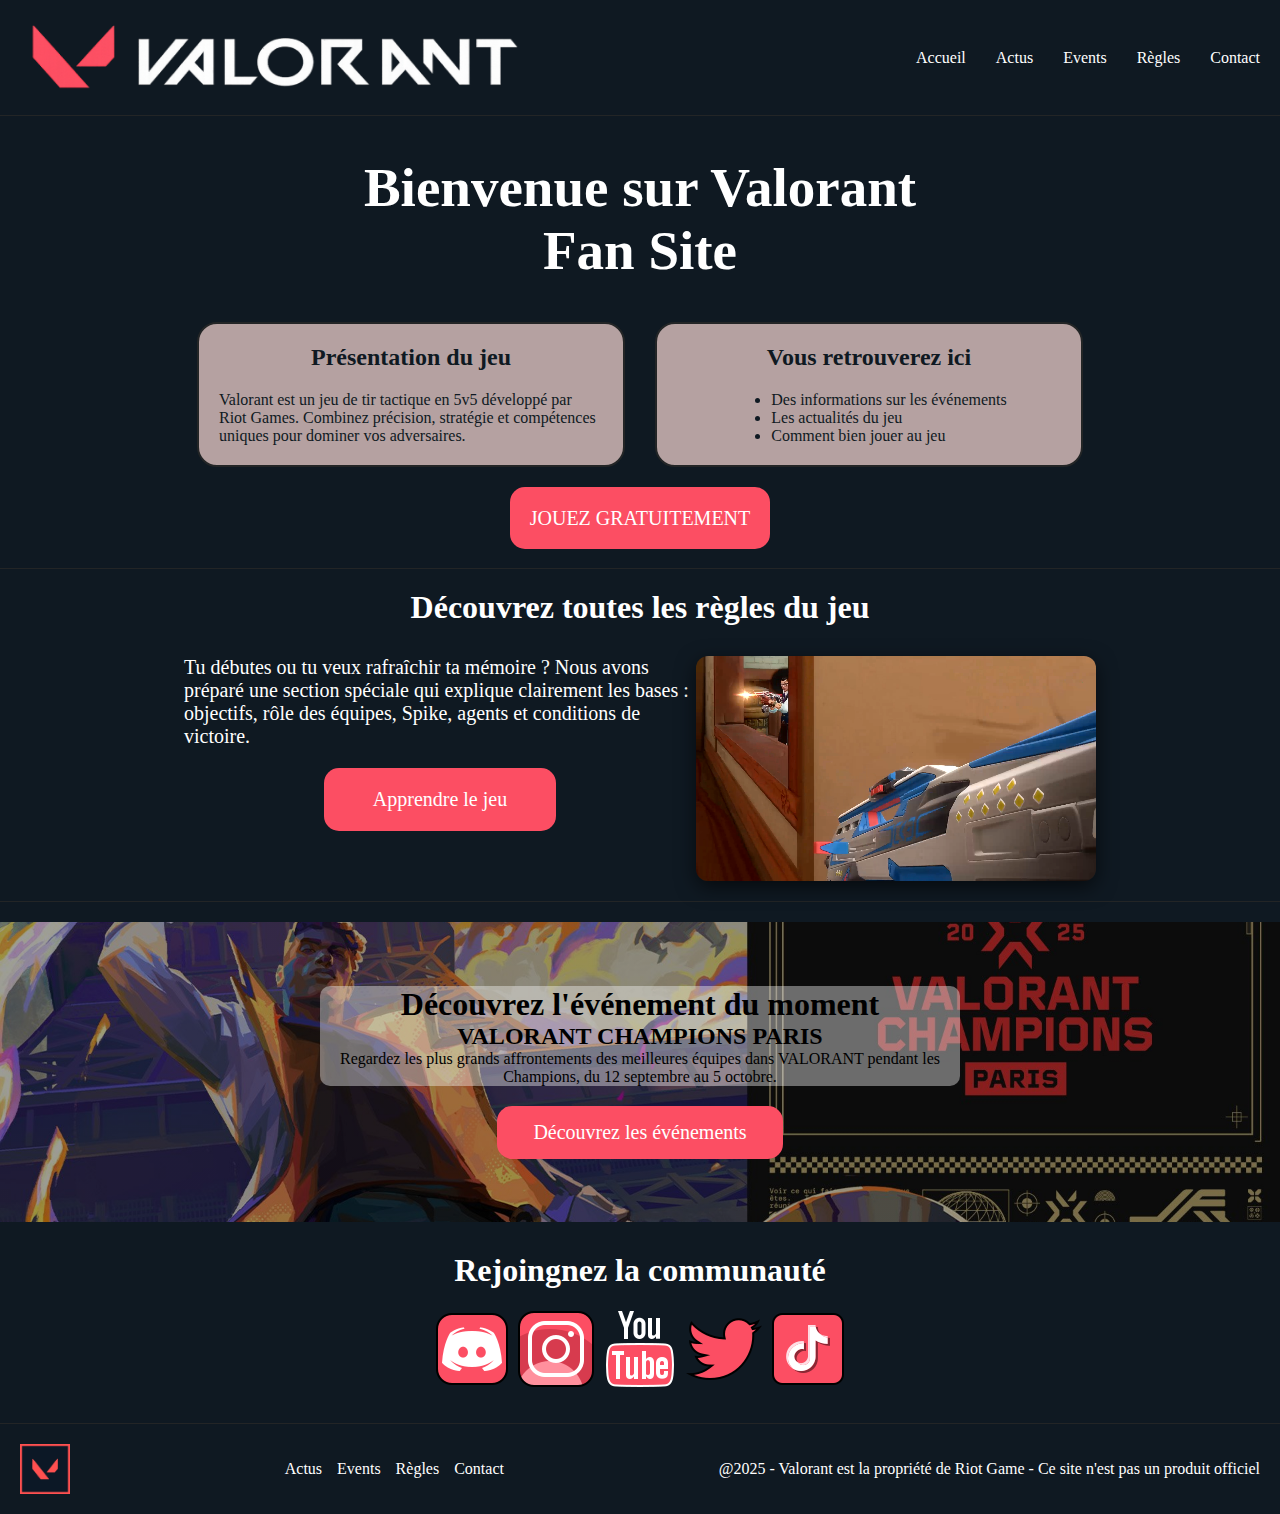
<file: index.html>
<!DOCTYPE html>
<html lang="fr">

<head>
    <meta charset="UTF-8">
    <meta name="viewport" content="width=device-width, initial-scale=1.0">
    <meta name="description" content="Site fan sur Valorant">
    <meta name="author" content="Wendy Asmatico">
    <title>Valorant Fan Site</title>
    <link rel="icon" href="./icon/favicon_38.png" type="image/x-icon">
    <link rel="stylesheet" href="../css/fansite.css">
    <link href="https://db.onlinewebfonts.com/c/7200c6dd8ac604abe09f5159e53a40c0?family=Mark+Pro" rel="stylesheet"
        type="text/css" />
</head>

<body>
    <header>
        <img src="../icon/logo_valorant.png" class="logo_valorant" height="75" width="500">
        <img src="../icon/logo_mobile.jpg" alt="Logo" class="logo_mobile">
        <nav class="header">
            <a href="./index.html">Accueil</a>
            <a href="./page/news.html">Actus</a>
            <a href="./page/events.html">Events</a>
            <a href="./page/regle.html">Règles</a>
            <a href="./page/contact.html">Contact</a>
        </nav>
    </header>

    <main>
        <div class="presentation_accueil">
            <section class="titre">
                <h1>Bienvenue sur Valorant Fan Site</h1>
            </section>

            <div class="card">
                <section class="presentation">
                    <h2>Présentation du jeu </h2>
                    <p>Valorant est un jeu de tir tactique en 5v5 développé par Riot Games.
                        Combinez précision, stratégie et compétences uniques pour dominer vos adversaires.</p>
                </section>
                <section class="presentation">
                    <h2>Vous retrouverez ici </h2>
                    <ul>
                        <li>Des informations sur les événements</li>
                        <li>Les actualités du jeu</li>
                        <li>Comment bien jouer au jeu</li>
                    </ul>
                </section>
            </div>

            <div>
                <a href="https://playvalorant.com/fr-fr/" class="btn_jeu">JOUEZ GRATUITEMENT</a>
            </div>
            <br>
        </div>

        <div class="regle_presentation">
            <h1>Découvrez toutes les règles du jeu</h1>
            <div class="desc_video">
                <div class="desc_btn">
                    <p>Tu débutes ou tu veux rafraîchir ta mémoire ? Nous avons préparé une section spéciale qui
                        explique clairement les bases : objectifs, rôle des équipes, Spike, agents et conditions de
                        victoire.</p>
                    <a href="regle.html" class="btn_jeu">Apprendre le jeu</a>
                </div>
                <video autoplay muted loop playsinline>
                    <source src="./icon/video_regle.mp4" type="video/mp4" class="video">
                    Ton navigateur ne supporte pas la vidéo HTML5.
                </video>
            </div>
        </div>

        <div class="events">
            <div class="events_text">
                <h1>Découvrez l'événement du moment</h1>
                <h2>VALORANT CHAMPIONS PARIS</h2>
                <p>Regardez les plus grands affrontements des meilleures équipes dans VALORANT pendant les Champions, du
                    12 septembre au 5 octobre.</p>
            </div>
            <a href="./page/events.html" class="btn_events">Découvrez les événements</a>
        </div>

        <div class="reseau_sociaux">
            <h1>Rejoingnez la communauté</h1>
            <div class="logo_reseau">
                <a href="https://discord.gg/ufFtcyEVrw"><img src="./icon/discorde.png" alt="discord-logo" class="icon"/></a>
                <a href="https://www.instagram.com/valorantfr"><img src="./icon/instagram.png" alt="tiktok--v1" class="icon" /></a>
                <a href="https://www.youtube.com/@VALORANTfr"><img src="./icon/youtube.png" class="icon"></a>
                <a href="http://twitter.com/valorantfr"><img src="./icon/twitter.png" class="icon"></a>
                <a href="https://www.tiktok.com/@valorant"><img src="./icon/tiktok.png" class="icon"></a>
            </div>
        </div>

    </main>

    <footer>
        <img src="./icon/logo_mobile.jpg" alt="Logo" class="logo_footer">
            <nav class="footer">
            <a href="./page/news.html">Actus</a>
            <a href="./page/events.html">Events</a>
            <a href="./page/regle.html">Règles</a>
            <a href="./page/contact.html">Contact</a>
        </nav>
        <p>@2025 - Valorant est la propriété de Riot Game -  Ce site n'est pas un produit officiel </p>
    </footer>
</body>

</html>
</file>
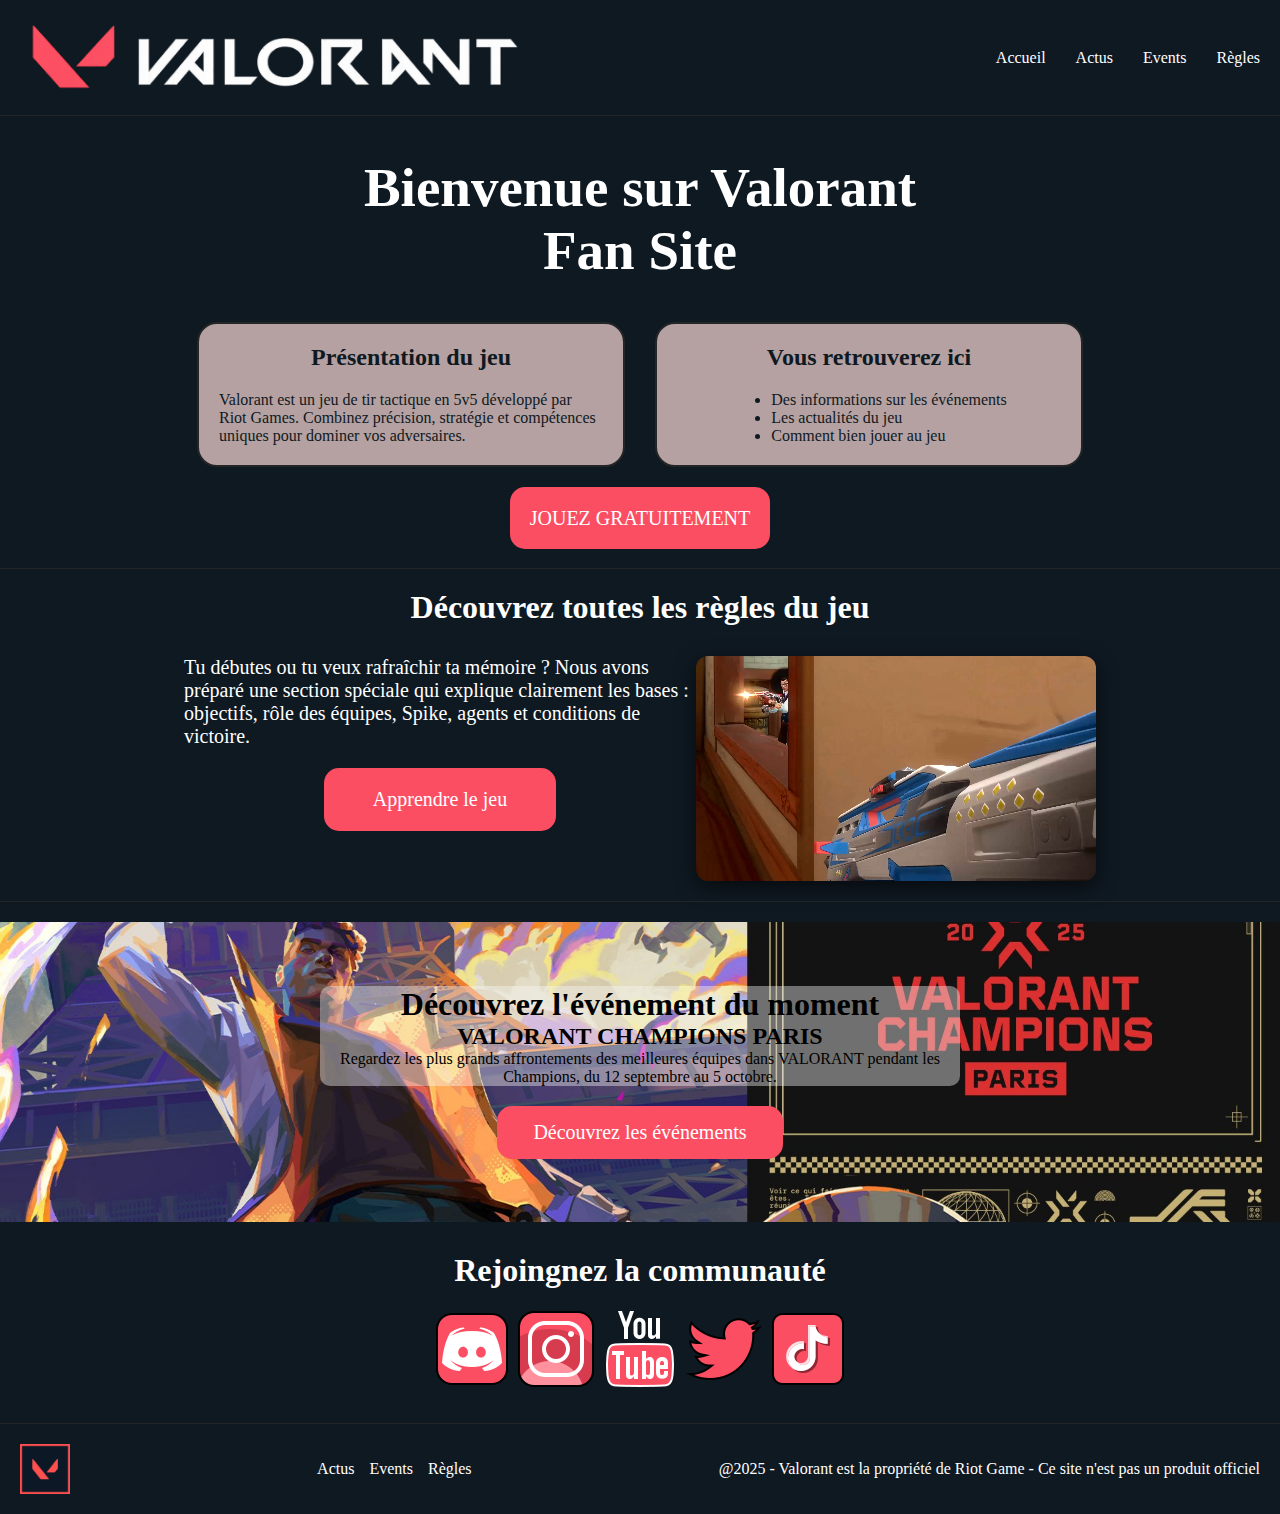
<file: accueil.html>
<!DOCTYPE html>
<html lang="fr">

<head>
    <meta charset="UTF-8">
    <meta name="viewport" content="width=device-width, initial-scale=1.0">
    <meta name="description" content="Site fan sur Valorant">
    <meta name="author" content="Wendy Asmatico">
    <title>Valorant Fan Site</title>
    <link rel="icon" href="./icon/favicon_38.png" type="image/x-icon">
    <link rel="stylesheet" href="style.css">
    <link href="https://db.onlinewebfonts.com/c/7200c6dd8ac604abe09f5159e53a40c0?family=Mark+Pro" rel="stylesheet"
        type="text/css" />
</head>

<body>
    <header>
        <img src="./icon/logo_valorant.png" class="logo_valorant" height="75" width="500">
        <img src="./icon/logo_mobile.jpg" alt="Logo" class="logo_mobile">
        <nav class="header">
            <a href="accueil.html">Accueil</a>
            <a href="news.html">Actus</a>
            <a href="events.html">Events</a>
            <a href="regle.html">Règles</a>
        </nav>
    </header>

    <main>
        <div class="presentation_accueil">
            <section class="titre">
                <h1>Bienvenue sur Valorant Fan Site</h1>
            </section>

            <div class="card">
                <section class="presentation">
                    <h2>Présentation du jeu </h2>
                    <p>Valorant est un jeu de tir tactique en 5v5 développé par Riot Games.
                        Combinez précision, stratégie et compétences uniques pour dominer vos adversaires.</p>
                </section>
                <section class="presentation">
                    <h2>Vous retrouverez ici </h2>
                    <ul>
                        <li>Des informations sur les événements</li>
                        <li>Les actualités du jeu</li>
                        <li>Comment bien jouer au jeu</li>
                    </ul>
                </section>
            </div>

            <div>
                <a href="https://playvalorant.com/fr-fr/" class="btn_jeu">JOUEZ GRATUITEMENT</a>
            </div>
            <br>
        </div>

        <div class="regle_presentation">
            <h1>Découvrez toutes les règles du jeu</h1>
            <div class="desc_video">
                <div class="desc_btn">
                    <p>Tu débutes ou tu veux rafraîchir ta mémoire ? Nous avons préparé une section spéciale qui
                        explique clairement les bases : objectifs, rôle des équipes, Spike, agents et conditions de
                        victoire.</p>
                    <a href="regle.html" class="btn_jeu">Apprendre le jeu</a>
                </div>
                <video autoplay muted loop playsinline>
                    <source src="./icon/video_regle.mp4" type="video/mp4" class="video">
                    Ton navigateur ne supporte pas la vidéo HTML5.
                </video>
            </div>
        </div>

        <div class="events">
            <div class="events_text">
                <h1>Découvrez l'événement du moment</h1>
                <h2>VALORANT CHAMPIONS PARIS</h2>
                <p>Regardez les plus grands affrontements des meilleures équipes dans VALORANT pendant les Champions, du
                    12 septembre au 5 octobre.</p>
            </div>
            <a href="events.html" class="btn_events">Découvrez les événements</a>
        </div>

        <div class="reseau_sociaux">
            <h1>Rejoingnez la communauté</h1>
            <div class="logo_reseau">
                <a href="https://discord.gg/ufFtcyEVrw"><img src="./icon/discorde.png" alt="discord-logo" class="icon"/></a>
                <a href="https://www.instagram.com/valorantfr"><img src="./icon/instagram.png" alt="tiktok--v1" class="icon" /></a>
                <a href="https://www.youtube.com/@VALORANTfr"><img src="./icon/youtube.png" class="icon"></a>
                <a href="http://twitter.com/valorantfr"><img src="./icon/twitter.png" class="icon"></a>
                <a href="https://www.tiktok.com/@valorant"><img src="./icon/tiktok.png" class="icon"></a>
            </div>
        </div>

    </main>

    <footer>
        <img src="./icon/logo_mobile.jpg" alt="Logo" class="logo_footer">
            <nav class="footer">
            <a href="news.html">Actus</a>
            <a href="events.html">Events</a>
            <a href="about.html">Règles</a>
        </nav>
        <p>@2025 - Valorant est la propriété de Riot Game -  Ce site n'est pas un produit officiel </p>
    </footer>
</body>

</html>
</file>
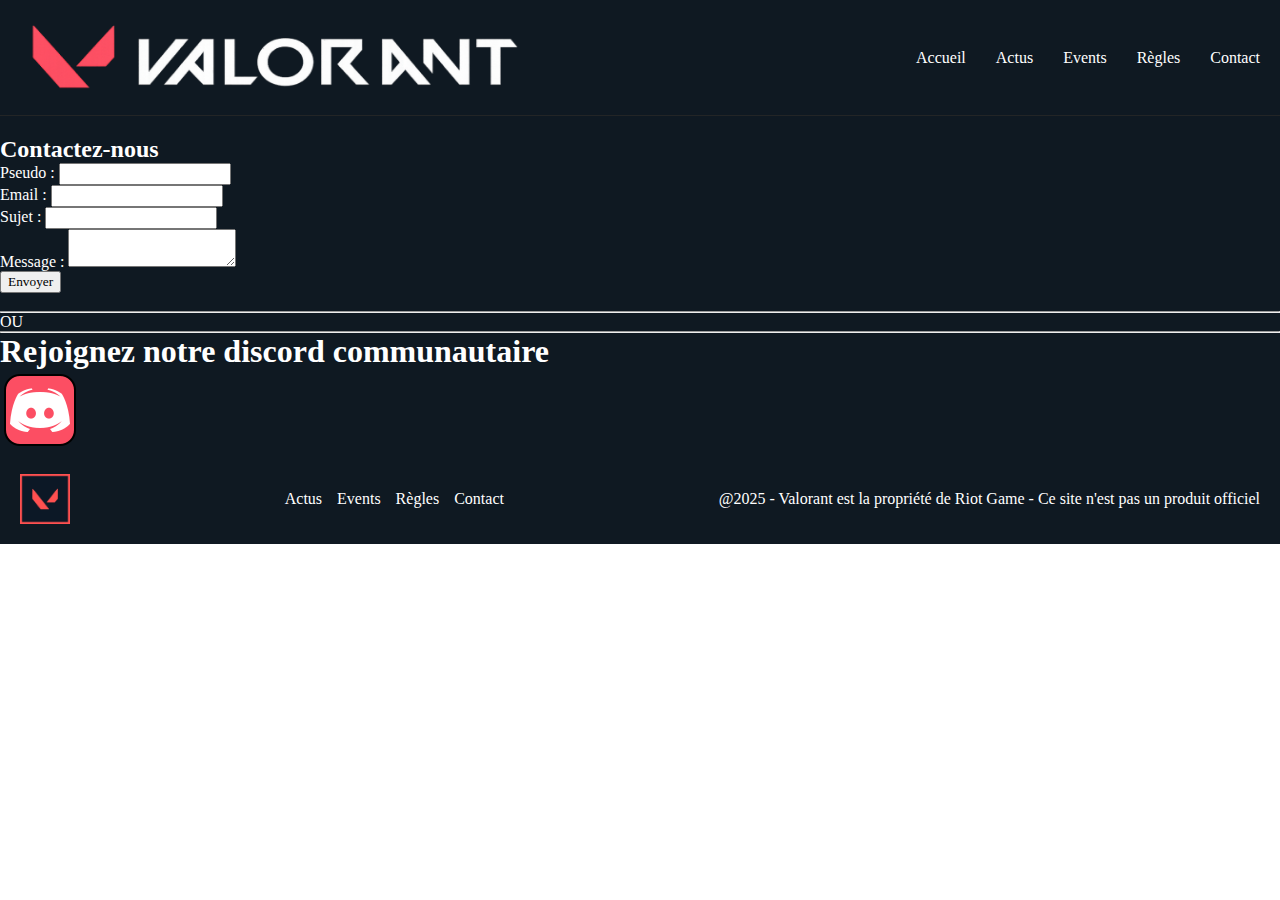
<file: contact.html>
<!DOCTYPE html>
<html lang="fr">

<head>
    <meta charset="UTF-8">
    <meta name="viewport" content="width=device-width, initial-scale=1.0">
    <meta name="description" content="CV de Wendy Asmatico - Développeuse Web">
    <meta name="author" content="Wendy Asmatico">
    <title>Valorant conctact</title>
    <link rel="icon" href="./icon/favicon_38.png" type="image/x-icon">
    <link rel="stylesheet" href="style.css">
    <link href="https://db.onlinewebfonts.com/c/7200c6dd8ac604abe09f5159e53a40c0?family=Mark+Pro" rel="stylesheet"
        type="text/css" />
</head>

<body>
    <header>
        <img src="./icon/logo_valorant.png" class="logo_valorant" height="75" width="500">
        <img src="./icon/logo_mobile.jpg" alt="Logo" class="logo_mobile">
        <nav class="header">
            <a href="accueil.html">Accueil</a>
            <a href="news.html">Actus</a>
            <a href="events.html">Events</a>
            <a href="regle.html">Règles</a>
            <a href="contact.html">Contact</a>
        </nav>
    </header>

    <main>
        <div class="main_container">
            <div class="contact-container">
                <h2> Contactez-nous</h2>
                <form action="" method="POST">
                    <div class="form-group">
                        <label for="name">Pseudo :</label>
                        <input type="text" id="name" name="name" required>
                    </div>

                    <div class="form-group">
                        <label for="email">Email :</label>
                        <input type="email" id="email" name="email" required>
                    </div>

                    <div class="form-group">
                        <label for="subject">Sujet :</label>
                        <input type="text" id="subject" name="subject" required>
                    </div>

                    <div class="form-group">
                        <label for="message">Message :</label>
                        <textarea id="message" name="message" required></textarea>
                    </div>

                    <button type="submit" class="submit-btn">Envoyer</button>
                </form>
            </div>
            <br>
            <div class="separateur">
                <hr>
                <span>OU</span>
                <hr>
            </div>

            <h1>Rejoignez notre discord communautaire</h1>
            <a href="https://discord.gg/ufFtcyEVrw">
                <img src="./icon/discorde.png" alt="discord-logo" class="icon" />
            </a>


        </div>
    </main>

    <footer>
        <img src="./icon/logo_mobile.jpg" alt="Logo" class="logo_footer">
        <nav class="footer">
            <a href="news.html">Actus</a>
            <a href="events.html">Events</a>
            <a href="regle.html">Règles</a>
            <a href="contact.html">Contact</a>
        </nav>
        <p>@2025 - Valorant est la propriété de Riot Game - Ce site n'est pas un produit officiel </p>
    </footer>

</body>
</file>
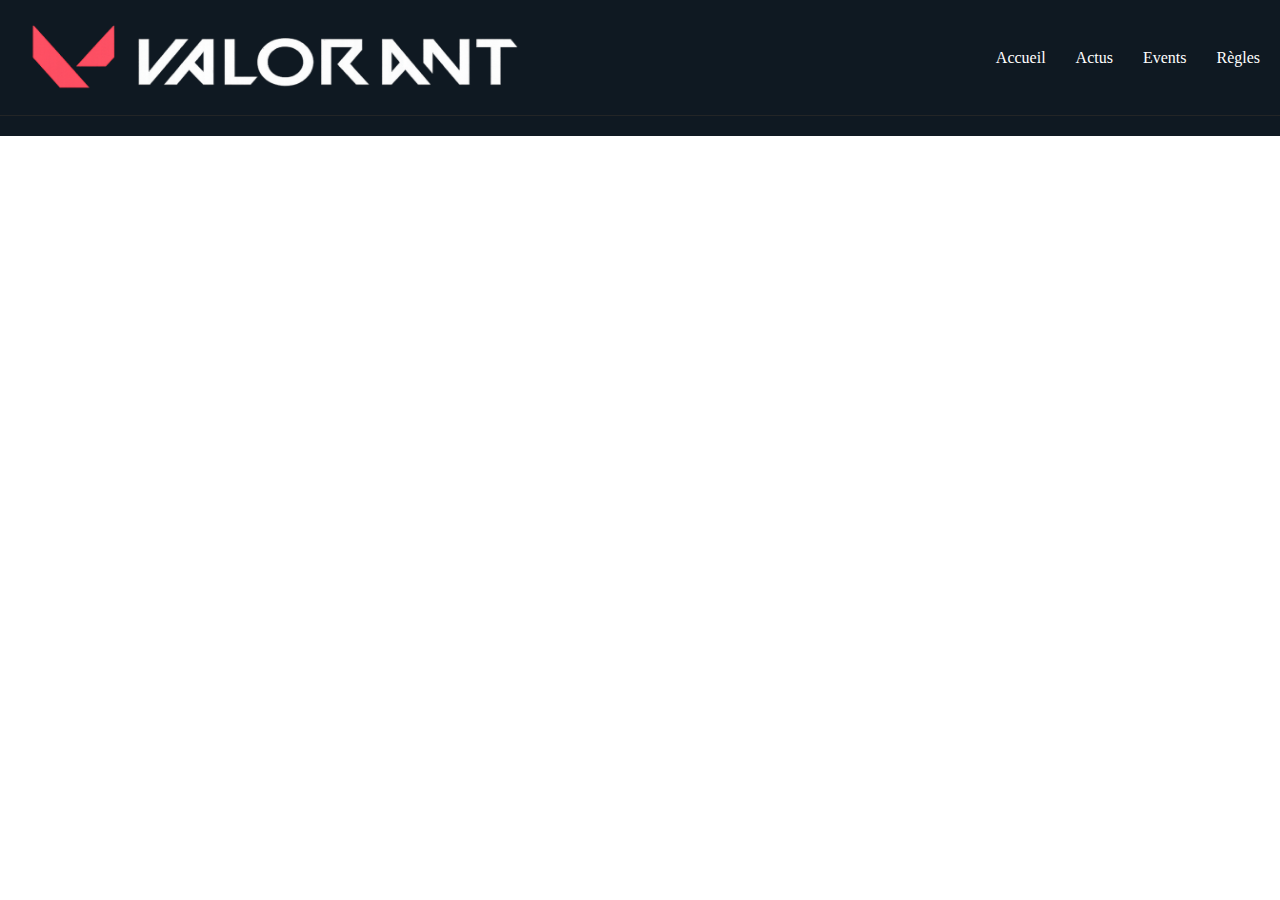
<file: regle.html>
<!DOCTYPE html>
<html lang="fr">

<head>
    <meta charset="UTF-8">
    <meta name="viewport" content="width=device-width, initial-scale=1.0">
    <meta name="description" content="CV de Wendy Asmatico - Développeuse Web">
    <meta name="author" content="Wendy Asmatico">
    <title>Valorant News</title>
    <link rel="icon" href="favicon.ico" type="image/x-icon">
    <link rel="stylesheet" href="style.css">
    <link href="https://db.onlinewebfonts.com/c/7200c6dd8ac604abe09f5159e53a40c0?family=Mark+Pro" rel="stylesheet"
        type="text/css" />
</head>

<body>
    <header>
        <img src="./icon/logo_valorant.png" class="logo_valorant" height="75" width="500">
        <img src="./icon/logo_mobile.jpg" alt="Logo" class="logo_mobile">
        <nav class="header">
            <a href="accueil.html">Accueil</a>
            <a href="news.html">Actus</a>
            <a href="events.html">Events</a>
            <a href="regle.html">Règles</a>
        </nav>
    </header>

    <main>
    </main>

</body>

</html>
</file>
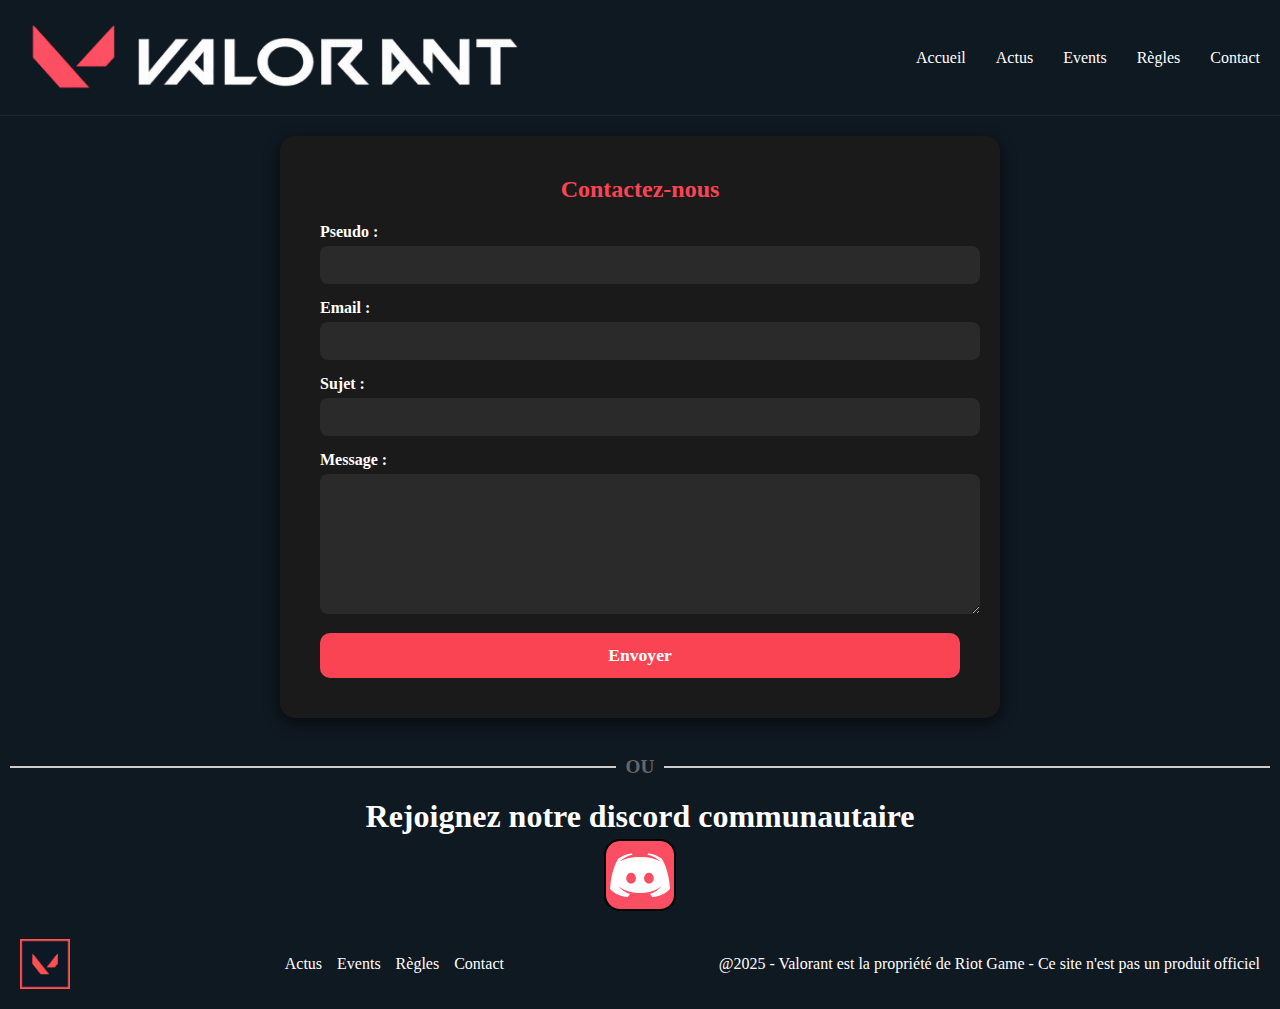
<file: page/contact.html>
<!DOCTYPE html>
<html lang="fr">

<head>
    <meta charset="UTF-8">
    <meta name="viewport" content="width=device-width, initial-scale=1.0">
    <meta name="description" content="Site fan sur Valorant">
    <meta name="author" content="Wendy Asmatico">
    <title>Valorant Fan Site</title>
    <link rel="icon" href="../icon/favicon_38.png" type="image/x-icon">
    <link rel="stylesheet" href="../css/fansite.css">
    <link href="https://db.onlinewebfonts.com/c/7200c6dd8ac604abe09f5159e53a40c0?family=Mark+Pro" rel="stylesheet"
        type="text/css" />
</head>

<body>
    <header>
        <img src="../icon/logo_valorant.png" class="logo_valorant" height="75" width="500">
        <img src="../icon/logo_mobile.jpg" alt="Logo" class="logo_mobile">
        <nav class="header">
            <a href="../index.html">Accueil</a>
            <a href="./news.html">Actus</a>
            <a href="./events.html">Events</a>
            <a href="./regle.html">Règles</a>
            <a href="./contact.html">Contact</a>
        </nav>
    </header>

    <main>
        <div class="main_container">
            <div class="contact-container">
                <h2> Contactez-nous</h2>
                <form action="" method="POST">
                    <div class="form-group">
                        <label for="name">Pseudo :</label>
                        <input type="text" id="name" name="name" required>
                    </div>

                    <div class="form-group">
                        <label for="email">Email :</label>
                        <input type="email" id="email" name="email" required>
                    </div>

                    <div class="form-group">
                        <label for="subject">Sujet :</label>
                        <input type="text" id="subject" name="subject" required>
                    </div>

                    <div class="form-group">
                        <label for="message">Message :</label>
                        <textarea id="message" name="message" required></textarea>
                    </div>

                    <button type="submit" class="submit-btn">Envoyer</button>
                </form>
            </div>
            <br>
        </div>
        <div class="separateur">
            <hr>
            <span>OU</span>
            <hr>
        </div>
        <div class="discord">
            <h1>Rejoignez notre discord communautaire</h1>
            <a href="https://discord.gg/ufFtcyEVrw">
                <img src="../icon/discorde.png" alt="discord-logo" class="icon" />
            </a>
        </div>


    </main>

    <footer>
        <img src="../icon/logo_mobile.jpg" alt="Logo" class="logo_footer">
        <nav class="footer">
            <a href="./news.html">Actus</a>
            <a href="./events.html">Events</a>
            <a href="./regle.html">Règles</a>
            <a href="./contact.html">Contact</a>
        </nav>
        <p>@2025 - Valorant est la propriété de Riot Game - Ce site n'est pas un produit officiel </p>
    </footer>

</body>
</file>
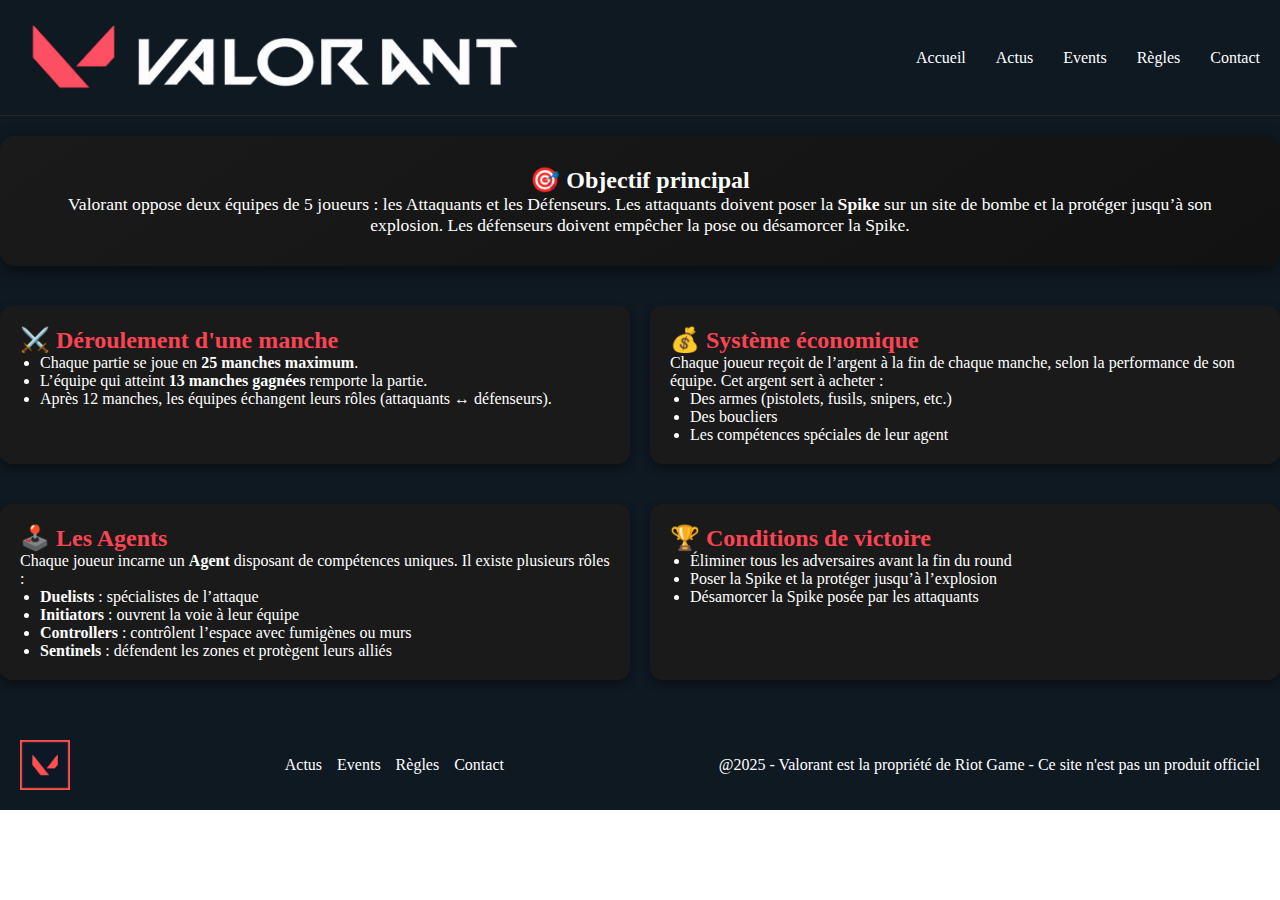
<file: page/regle.html>
<!DOCTYPE html>
<html lang="fr">

<head>
    <meta charset="UTF-8">
    <meta name="viewport" content="width=device-width, initial-scale=1.0">
    <meta name="description" content="Site fan sur Valorant">
    <meta name="author" content="Wendy Asmatico">
    <title>Valorant Fan Site</title>
    <link rel="icon" href="../icon/favicon_38.png" type="image/x-icon">
    <link rel="stylesheet" href="../css/fansite.css">
    <link href="https://db.onlinewebfonts.com/c/7200c6dd8ac604abe09f5159e53a40c0?family=Mark+Pro" rel="stylesheet"
        type="text/css" />
</head>

<body>
    <header>
        <img src="../icon/logo_valorant.png" class="logo_valorant" height="75" width="500">
        <img src="../icon/logo_mobile.jpg" alt="Logo" class="logo_mobile">
        <nav class="header">
            <a href="../index.html">Accueil</a>
            <a href="./news.html">Actus</a>
            <a href="./events.html">Events</a>
            <a href="./regle.html">Règles</a>
            <a href="./contact.html">Contact</a>
        </nav>
    </header>

    <main>
        <section class="objectif">
            <h2>🎯 Objectif principal</h2>
            <p>Valorant oppose deux équipes de 5 joueurs : les Attaquants et les Défenseurs.
                Les attaquants doivent poser la <strong>Spike</strong> sur un site de bombe et la protéger jusqu’à
                son
                explosion.
                Les défenseurs doivent empêcher la pose ou désamorcer la Spike.</p>
        </section>

        <div class="rules">
            <section class="regle">
                <h2>⚔️ Déroulement d'une manche</h2>
                <ul>
                    <li>Chaque partie se joue en <strong>25 manches maximum</strong>.</li>
                    <li>L’équipe qui atteint <strong>13 manches gagnées</strong> remporte la partie.</li>
                    <li>Après 12 manches, les équipes échangent leurs rôles (attaquants ↔ défenseurs).</li>
                </ul>
            </section>

            <section class="regle">
                <h2>💰 Système économique</h2>
                <p>Chaque joueur reçoit de l’argent à la fin de chaque manche, selon la performance de son équipe.
                    Cet argent sert à acheter :</p>
                <ul>
                    <li>Des armes (pistolets, fusils, snipers, etc.)</li>
                    <li>Des boucliers</li>
                    <li>Les compétences spéciales de leur agent</li>
                </ul>
            </section>
        </div>

        <div class="rules">
        <section class="regle" >
            <h2>🕹️ Les Agents</h2>
            <p>Chaque joueur incarne un <strong>Agent</strong> disposant de compétences uniques.
                Il existe plusieurs rôles :</p>
            <ul>
                <li><strong>Duelists</strong> : spécialistes de l’attaque</li>
                <li><strong>Initiators</strong> : ouvrent la voie à leur équipe</li>
                <li><strong>Controllers</strong> : contrôlent l’espace avec fumigènes ou murs</li>
                <li><strong>Sentinels</strong> : défendent les zones et protègent leurs alliés</li>
            </ul>
        </section>

        <section class="regle">
            <h2>🏆 Conditions de victoire</h2>
            <ul>
                <li>Éliminer tous les adversaires avant la fin du round</li>
                <li>Poser la Spike et la protéger jusqu’à l’explosion</li>
                <li>Désamorcer la Spike posée par les attaquants</li>
            </ul>
        </section>
</div>

        <footer>
            <img src="../icon/logo_mobile.jpg" alt="Logo" class="logo_footer">
            <nav class="footer">
            <a href="./news.html">Actus</a>
            <a href="./events.html">Events</a>
            <a href="./regle.html">Règles</a>
            <a href="./contact.html">Contact</a>
            </nav>
            <p>@2025 - Valorant est la propriété de Riot Game - Ce site n'est pas un produit officiel </p>
        </footer>

    </main>
</body>

</html>
</file>
<file: css/fansite.css>
* {
    margin:0;
    paddin:0;
    font-family: "Mark Pro";
    
}

main {
    padding-top: 20px;

}

/* --HEADER */

header {
    background-color: #0F1922;
    display: flex;
    flex-direction: row;
    justify-content: space-between;
    align-items: center;
    padding: 20px;
    border-bottom: 1px solid #232526ff;
}

.header {
    display:flex;
    flex-direction: row;
    gap: 30px;
}

.logo_mobile {
    display: none;
}

header a {
    text-decoration: none;
    color: white;
}

nav a:hover {
    color: #FC4E63;
}

/* -- Contenue du main accueil */

.presentation_accueil {
    display: flex;
    flex-direction: column;
    align-items: center;
    gap: 20px;
    border-bottom: 1px solid #232526ff;
}

main {
    background-color: #0F1922;
    color: white;
}

.titre h1 {
    font-size: 55px;
    text-align: center;
}

.titre {
    padding: 20px;
    width: 50vw;
    display: flex;
    flex-direction: column;
    justify-self: center;
}

.card {
    display: flex;
    flex-direction: row;
    justify-self: anchor-center;
    gap: 30px;
}

.presentation {
display: flex;
flex-direction: column;
justify-content: center;
width: 30vw;
padding: 20px;
border: 2px solid #232526ff;
border-radius: 20px;
background-color: #b5a1a1ff;
align-items: center;
gap: 20px;
color: #0F1922;
margin-bottom: 20px;
}



/* LIEN REGLE DU JEU */

video {
    width: 400px;
    border-radius: 12px;
    box-shadow: 0 6px 20px rgba(0,0,0,0.6); 
}

.btn_jeu {
    background-color: #FC4E63;
    color: white;
    font-size: 20px;
    text-decoration: none;
    padding: 20px;
    border-radius: 15px;
    width: 15vw;
    text-align: center;
}

.btn_jeu:hover {
    background-color: #a21424ff;
}


.regle_presentation {
    display:flex;
    flex-direction: column;
    justify-content: center;
    align-items: center;
    gap: 30px;
    margin-bottom: 20px;
    border-bottom: 1px solid #232526ff;
    padding: 20px;

}

.desc_video {
    display:flex;
    flex-direction: row;
}

.desc_video p {
    width: 40vw;
    font-size: 20px;
}

.desc_btn {
    display:flex;
    flex-direction: column;
    align-items:center;
    gap: 20px;
}

/* LIEN evenement */

.events {
    height: 300px; 
    background: linear-gradient(rgba(0, 0, 0, 0.38), rgba(0, 0, 0, 0.39)), url('../icon/banner.jpeg') no-repeat center/cover;    
    display: flex;
    flex-direction: column;
    justify-content: center;
    align-items: center;
    text-align: center;
    position: relative;
    gap: 20px;
    }



.events_text {
    width: 50vw;
    background-color: #f7f7f768;
    color: black;
    border-radius: 10px;
}

.btn_events {
    background-color: #FC4E63;
    color: white;
    font-size: 20px;
    text-decoration: none;
    padding: 15px;
    border-radius: 15px;
    width: 20vw;
    text-align: center;
}

.btn_events:hover {
    background-color: #a21424ff;
}

/* RESEAU SOCIAUX */

.reseau_sociaux {
    display: flex;
    flex-direction: column;
    gap: 20px;
    padding: 30px;
    text-align: center;
    border-bottom: 1px solid #232526ff;

}

.icon {
    transition: transform 0.3s ease; 
    cursor: pointer;
}

.icon:hover {
    transform: scale(1.2);
}

/* FOOTER */

footer {
    display:flex;
    flex-direction: row;
    background-color: #0F1922;
    justify-content: space-between;
    padding: 20px;
    align-items: center;
    color: white;
}

footer a {
    text-decoration: none;
    color: white;
}

.footer {
    display:flex;
    flex-direction: row;
    gap: 15px;
}

.logo_footer {
    width: 50px;
    height: 50px;
}

.footer_text {
    gap: 10px;
}

/* -- TABLETTE RESPONSIVE */

@media (max-width: 850px) {
    .logo_valorant {
        height: 50px;
        width:300px;
}

.titre h1 {
    font-size: 40px;
}

/* FOOTER */

footer p {
    width: 50vw;
 }
}

@media (max-width: 750px) {
    .logo_mobile {
    display: block;
    height: 50px;
    width: 50px;
}

.logo_valorant {
    display: none;
}

.header {
    gap: 15px;
}


}

/* -- MOBILE RESPONSIVE */

@media (max-width: 460px) {


    .logo_mobile {
    height: 20px;
    width: 20px;
}

.titre h1 {
    font-size: 35px;
}

.card {
    display: flex;
    flex-direction: column;

}


.presentation {
    width: 80vw;
}

video {
    display: none;
}

.desc_video p {
    width: 90vw;
    font-size: 20px;
}

.events {
    height:400px;
}

.btn_jeu {
    width: 80vw;
}

.events_text {
    width: 90vw;
}

.btn_events {
    width: 90vw;

}



footer {
    flex-direction: column;
    gap: 30px;
}

}

@media (max-width: 325px) {
    .logo_mobile {
    display: none;
}


}

/* FIN DE LA PAGE D'ACCUEIL ------------------------------------------- */

.event_container {
    display: flex;
    flex-direction: column;
    align-items:center;
}

.event {
background: #141a20;
margin-bottom: 20px;
padding: 20px;
border-radius: 10px;
border-left: 5px solid #ff4655;
width: 70vw;
}
.event h2 {
margin: 0 0 10px;
color: #ff4655;
}
.event p {
margin: 5px 0;
}

.titre_event {
    display: flex;
    flex-direction: row;
    align-items: center;
    gap: 10px;
    padding: 10px; 
    background-color: #ff4655;
    border-radius: 10px;
    width: 55vw;
    margin: 0px 20px 20px 20px;

}

.twitch_cast {
    display: flex;
    flex-direction: column;
    gap: 20px;
    align-items: center;
    background: url('../icon/valorant_banner.webp') no-repeat center/cover;
    margin-bottom: 20px;
}

.twitch_cast p, .twitch_cast h1 {
    width: 50vw;
    background-color: #0000001f;
    color: #ffffffff ;
    border-radius: 10px;
    padding: 20px;
    margin: 10px;
    text-align: center;
}

.stream {
    width: 70vw;
    height: 70vh;
}

@media (max-width: 750px) {

    .titre_event {
            width: 75vw;
    }

}

@media (max-width: 325px) { 

    .titre_event {
            font-size: 15px;
            margin: 0;
    }
}

/* FIN DE LA PAGE D'EVENTS ------------------------------------------- */

a.news-card {
            display: flex;
            background-color: #1a1a1a;
            border-radius: 10px;
            overflow: hidden;
            margin-bottom: 20px;
            box-shadow: 0 4px 6px rgba(0,0,0,0.5);
            text-decoration: none;
            color: inherit;
            transition: transform 0.2s, box-shadow 0.2s;
        }

        a.news-card:hover {
            transform: translateY(-5px);
            box-shadow: 0 8px 12px rgba(0,0,0,0.7);
        }

        .news-date {
            background-color: #fa4454;
            color: white;
            padding: 20px;
            text-align: center;
            display: flex;
            flex-direction: column;
            justify-content: center;
            min-width: 80px;
        }

        .news-date span {
            display: block;
            font-weight: bold;
        }

        .news-content {
            padding: 15px;
            flex: 1;
        }

        .news-title {
            font-size: 1.5em;
            margin: 0 0 10px 0;
            color: #fa4454;
        }

        .news-description {
            font-size: 1em;
            line-height: 1.4;
        }

        .news-image {
            width: 150px;
            object-fit: cover;
        }

        .actualite_list {
            display: flex;
            flex-direction: column;
            gap: 30px;

        }

    .actu_banner {
    height: 300px;
    background: url('https://gamingbolt.com/wp-content/uploads/2022/01/VALORANT_Neon.jpg') no-repeat center/cover;
    display: flex;
    flex-direction: column;
    justify-content: center;
    align-items: center;
    text-align: center;
    position: relative;
    gap: 20px;
    }

        @media (max-width: 600px) {
            a.news-card {
                flex-direction: column;
            }
            .news-image {
                width: 100%;
                height: 200px;
            }
        }

        /* FIN DE LA PAGE D'ACTUALITÉ ------------------------------------------- */

        
.objectif {
  background: linear-gradient(145deg, #1a1a1a, #121212);
  padding: 30px;
  border-radius: 15px;
  box-shadow: 0 5px 15px rgba(0,0,0,0.5);
  margin-bottom: 40px;
  text-align: center;
}

.objectif p {
  font-size: 1.1em;
}

/* Grid des règles */
.rules {
  display: grid;
  grid-template-columns: repeat(auto-fit, minmax(300px, 1fr));
  gap: 20px;
  margin-bottom: 40px;
}

.regle {
  background-color: #1a1a1a;
  padding: 20px;
  border-radius: 12px;
  box-shadow: 0 4px 10px rgba(0,0,0,0.4);
  transition: transform 0.2s, box-shadow 0.2s;
}

.regle h2 {
  margin-top: 0;
  color: #fa4454;
}
.regle:hover {
  transform: translateY(-5px);
  box-shadow: 0 8px 20px rgba(0,0,0,0.6);
}

.regle ul {
  padding-left: 20px;
  life-style-type: none;
}

.regle li {
life-style-type: none;

}

        /* FIN DE LA PAGE DES REGLES ------------------------------------------- */


.main_container {
    display: flex;
    flex-direction: column;
    align-items: center;


}
.contact-container {
      background-color: #1a1a1a;
      padding: 40px;
      border-radius: 15px;
      box-shadow: 0 5px 15px rgba(0,0,0,0.6);
      width: 50vw;      
    }

    .contact-container h2 {
      text-align: center;
      color: #fa4454;
      margin-bottom: 20px;
    }

    .form-group {
      margin-bottom: 15px;
    }

    .form-group label {
      display: block;
      margin-bottom: 5px;
      font-weight: bold;
    }

    .form-group input,
    .form-group textarea {
      width: 100%;
      padding: 10px;
      border: none;
      border-radius: 8px;
      background-color: #2a2a2a;
      color: #f0f0f0;
      font-size: 1em;
    }

    .form-group textarea {
      resize: vertical;
      min-height: 120px;
    }

    .form-group input:focus,
    .form-group textarea:focus {
      outline: 2px solid #fa4454;
    }

    .submit-btn {
      width: 100%;
      padding: 12px;
      border: none;
      border-radius: 10px;
      background-color: #fa4454;
      color: white;
      font-size: 1.1em;
      font-weight: bold;
      cursor: pointer;
      transition: background 0.3s;
    }

    .submit-btn:hover {
      background-color: #ff5c6d;
    }

 .separateur {
  display: flex;
  align-items: center;
  text-align: center;
  margin: 20px 0;
}

.separateur hr {
  flex: 1;
  border: none;
  border-top: 2px solid #ccc;
  margin: 0 10px;
}

.separateur span {
  font-weight: bold;
  font-size: 1.2rem;
  color: #666;
  white-space: nowrap;
}

.discord {
    display:flex;
    flex-direction: column;
    align-items: center;
}


        @media (max-width: 600px) {
            .contact-container {
                width: 80vw;
            }
        }
</file>
<file: style.css>
* {
    margin:0;
    paddin:0;
    font-family: "Mark Pro";
    
}

main {
    padding-top: 20px;

}

/* --HEADER */

header {
    background-color: #0F1922;
    display: flex;
    flex-direction: row;
    justify-content: space-between;
    align-items: center;
    padding: 20px;
    border-bottom: 1px solid #232526ff;
}

.header {
    display:flex;
    flex-direction: row;
    gap: 30px;
}

.logo_mobile {
    display: none;
}

header a {
    text-decoration: none;
    color: white;
}

nav a:hover {
    color: #FC4E63;
}

/* -- Contenue du main accueil */

.presentation_accueil {
    display: flex;
    flex-direction: column;
    align-items: center;
    gap: 20px;
    border-bottom: 1px solid #232526ff;
}

main {
    background-color: #0F1922;
    color: white;
}

.titre h1 {
    font-size: 55px;
    text-align: center;
}

.titre {
    padding: 20px;
    width: 50vw;
    display: flex;
    flex-direction: column;
    justify-self: center;
}

.card {
    display: flex;
    flex-direction: row;
    justify-self: anchor-center;
    gap: 30px;
}

.presentation {
display: flex;
flex-direction: column;
justify-content: center;
width: 30vw;
padding: 20px;
border: 2px solid #232526ff;
border-radius: 20px;
background-color: #b5a1a1ff;
align-items: center;
gap: 20px;
color: #0F1922;
margin-bottom: 20px;
}



/* LIEN REGLE DU JEU */

video {
    width: 400px;
    border-radius: 12px;
    box-shadow: 0 6px 20px rgba(0,0,0,0.6); 
}

.btn_jeu {
    background-color: #FC4E63;
    color: white;
    font-size: 20px;
    text-decoration: none;
    padding: 20px;
    border-radius: 15px;
    width: 15vw;
    text-align: center;
}

.btn_jeu:hover {
    background-color: #a21424ff;
}


.regle_presentation {
    display:flex;
    flex-direction: column;
    justify-content: center;
    align-items: center;
    gap: 30px;
    margin-bottom: 20px;
    border-bottom: 1px solid #232526ff;
    padding: 20px;

}

.desc_video {
    display:flex;
    flex-direction: row;
}

.desc_video p {
    width: 40vw;
    font-size: 20px;
}

.desc_btn {
    display:flex;
    flex-direction: column;
    align-items:center;
    gap: 20px;
}

/* LIEN evenement */

.events {
    height: 300px; /* hauteur de la bannière */
    background: url('./icon/banner.jpeg') no-repeat center/cover;
    display: flex;
    flex-direction: column;
    justify-content: center;
    align-items: center;
    text-align: center;
    position: relative;
    gap: 20px;
    }

.events_text {
    width: 50vw;
    background-color: #f7f7f768;
    color: black;
    border-radius: 10px;
}

.btn_events {
    background-color: #FC4E63;
    color: white;
    font-size: 20px;
    text-decoration: none;
    padding: 15px;
    border-radius: 15px;
    width: 20vw;
    text-align: center;
}

.btn_events:hover {
    background-color: #a21424ff;
}

/* RESEAU SOCIAUX */

.reseau_sociaux {
    display: flex;
    flex-direction: column;
    gap: 20px;
    padding: 30px;
    text-align: center;
    border-bottom: 1px solid #232526ff;

}

.icon {
    transition: transform 0.3s ease; 
    cursor: pointer;
}

.icon:hover {
    transform: scale(1.2);
}

/* FOOTER */

footer {
    display:flex;
    flex-direction: row;
    background-color: #0F1922;
    justify-content: space-between;
    padding: 20px;
    align-items: center;
    color: white;
}

footer a {
    text-decoration: none;
    color: white;
}

.footer {
    display:flex;
    flex-direction: row;
    gap: 15px;
}

.logo_footer {
    width: 50px;
    height: 50px;
}

.footer_text {
    gap: 10px;
}

/* -- TABLETTE RESPONSIVE */

@media (max-width: 850px) {
    .logo_valorant {
        height: 50px;
        width:300px;
}

.titre h1 {
    font-size: 40px;
}

/* FOOTER */

 footer p {
    width: 50vw;
 }
}

@media (max-width: 750px) {
    .logo_mobile {
    display: block;
    height: 50px;
    width: 50px;
}

.logo_valorant {
    display: none;
}

.header {
    gap: 15px;
}
}

/* -- MOBILE RESPONSIVE */

@media (max-width: 460px) {
    .logo_mobile {
    height: 20px;
    width: 20px;
}

.titre h1 {
    font-size: 35px;
}

.card {
    display: flex;
    flex-direction: column;

}

.presentation {
    width: 80vw;
}

video {
    display: none;
}

.desc_video p {
    width: 90vw;
    font-size: 20px;
}

.events {
    height:400px;
}

.btn_jeu {
    width: 80vw;
}

.events_text {
    width: 90vw;
}

.btn_events {
    width: 90vw;

}

footer {
    flex-direction: column;
    gap: 30px;
}

}

@media (max-width: 325px) {
    .logo_mobile {
    display: none;
}
}

/* FIN DE LA PAGE D'ACCUEIL ------------------------------------------- */

.event_container {
    display: flex;
    flex-direction: column;
    align-items:center;
}

.event {
background: #141a20;
margin-bottom: 20px;
padding: 20px;
border-radius: 10px;
border-left: 5px solid #ff4655;
width: 70vw;
}
.event h2 {
margin: 0 0 10px;
color: #ff4655;
}
.event p {
margin: 5px 0;
}

.titre_event {
    display: flex;
    flex-direction: row;
    align-items: center;
    gap: 10px;
    padding: 10px; 
    background-color: #ff4655;
    border-radius: 10px;
    width: 55vw;
    margin: 0px 20px 20px 20px;

}

.twitch_cast {
    display: flex;
    flex-direction: column;
    gap: 20px;
    align-items: center;
    background: url('./icon/valorant_banner.webp') no-repeat center/cover;
    margin-bottom: 20px;
}

.twitch_cast p, .twitch_cast h1 {
    width: 50vw;
    background-color: #0000001f;
    color: #ffffffff ;
    border-radius: 10px;
    padding: 20px;
    margin: 10px;
    text-align: center;
}

.stream {
    width: 70vw;
    height: 70vh;
}

@media (max-width: 750px) {

    .titre_event {
            width: 75vw;
    }

}

@media (max-width: 325px) { 

    .titre_event {
            font-size: 15px;
            margin: 0;
    }
}

/* FIN DE LA PAGE D'EVENTS ------------------------------------------- */

a.news-card {
            display: flex;
            background-color: #1a1a1a;
            border-radius: 10px;
            overflow: hidden;
            margin-bottom: 20px;
            box-shadow: 0 4px 6px rgba(0,0,0,0.5);
            text-decoration: none;
            color: inherit;
            transition: transform 0.2s, box-shadow 0.2s;
        }

        a.news-card:hover {
            transform: translateY(-5px);
            box-shadow: 0 8px 12px rgba(0,0,0,0.7);
        }

        .news-date {
            background-color: #fa4454;
            color: white;
            padding: 20px;
            text-align: center;
            display: flex;
            flex-direction: column;
            justify-content: center;
            min-width: 80px;
        }

        .news-date span {
            display: block;
            font-weight: bold;
        }

        .news-content {
            padding: 15px;
            flex: 1;
        }

        .news-title {
            font-size: 1.5em;
            margin: 0 0 10px 0;
            color: #fa4454;
        }

        .news-description {
            font-size: 1em;
            line-height: 1.4;
        }

        .news-image {
            width: 150px;
            object-fit: cover;
        }

        .actualite_list {
            display: flex;
            flex-direction: column;
            gap: 30px;

        }

    .actu_banner {
    height: 300px;
    background: url('https://gamingbolt.com/wp-content/uploads/2022/01/VALORANT_Neon.jpg') no-repeat center/cover;
    display: flex;
    flex-direction: column;
    justify-content: center;
    align-items: center;
    text-align: center;
    position: relative;
    gap: 20px;
    }

        @media (max-width: 600px) {
            a.news-card {
                flex-direction: column;
            }
            .news-image {
                width: 100%;
                height: 200px;
            }
        }
</file>
